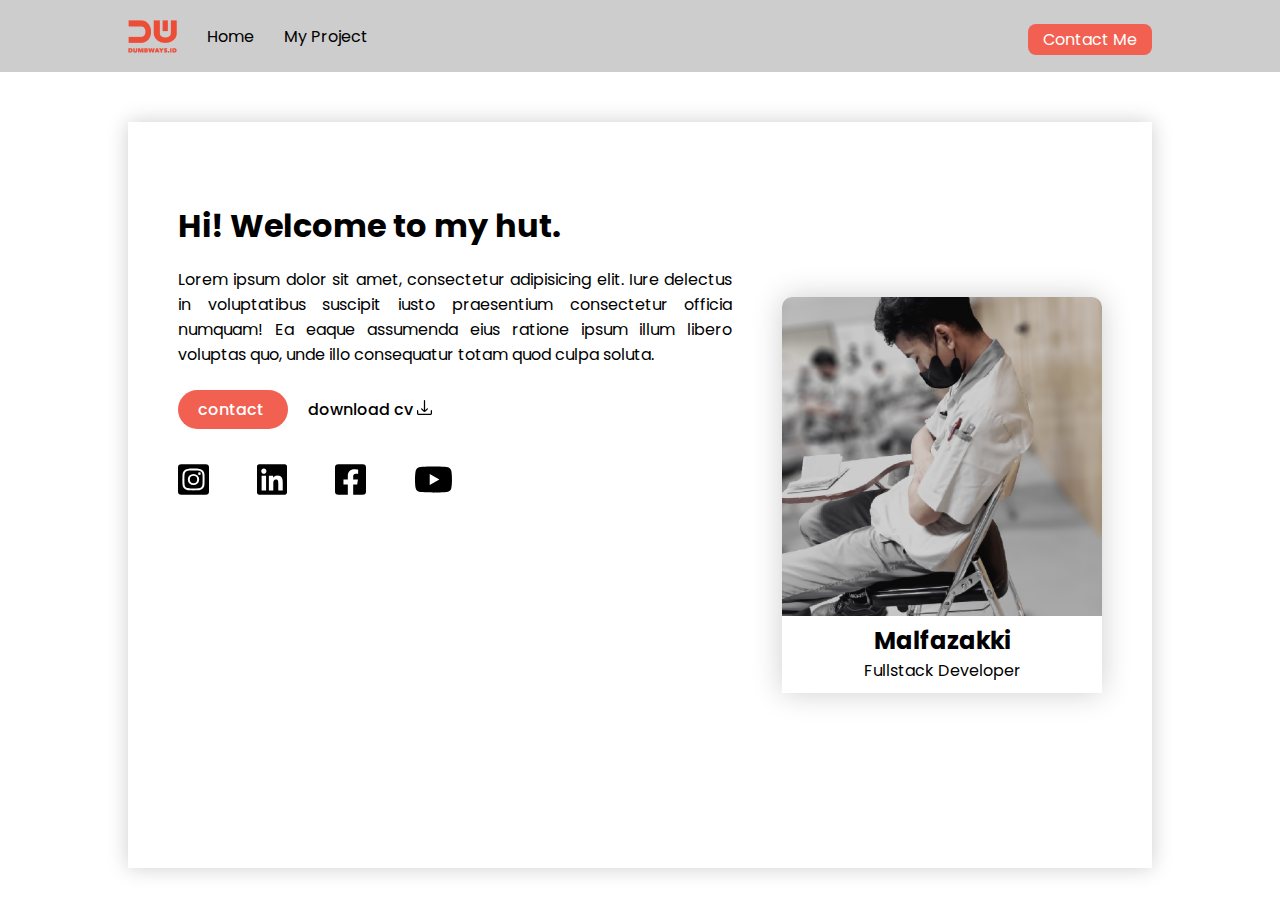
<file: index.html>
<!DOCTYPE html>
<html lang="en">

<head>
  <meta charset="UTF-8" />
  <meta http-equiv="X-UA-Compatible" content="IE=edge" />
  <meta name="viewport" content="width=device-width, initial-scale=1.0" />
  <title>Malfazakki-Profile</title>
  <link rel="stylesheet" href="css/style.css" />
  <link rel="stylesheet" href="css/nav.css" />
</head>

<body>
  <!-- navbar start -->
  <nav>
    <div class="nav-container">
      <div class="logo">
        <img src="assets/images/logo.png" alt="Logo Dumbways">
      </div>
      <ul class="nav-menu">
        <li class="nav-item"><a class="link nav-link" href="index.html">Home</a></li>
        <li class="nav-item"><a class="link nav-link" href="my-project.html">My Project</a></li>
        <li class="nav-item"><a class="nav-link contact-me" href="contact.html">Contact Me</a></li>
      </ul>
      <div class="hamburger">
        <span class="bar"></span>
        <span class="bar"></span>
        <span class="bar"></span>
      </div>
    </div>
  </nav>
  <!-- navbar end -->

  <!-- main start -->
  <main>
    <div class="container">
      <div class="deskripsi">
        <h1>Hi! Welcome to my hut.</h1>
        <p>
          Lorem ipsum dolor sit amet, consectetur adipisicing elit. Iure
          delectus in voluptatibus suscipit iusto praesentium consectetur
          officia numquam! Ea eaque assumenda eius ratione ipsum illum libero
          voluptas quo, unde illo consequatur totam quod culpa soluta.
        </p>
        <div class="deskripsi-link">
          <a class="contact" href="contact.html">
            contact
          </a>
          <a class="download" href="https://malfazakki.github.io/cv/">download cv
            <img src="assets/icon/download.svg" alt="download-icon" /></a>
        </div>
        <div class="akun">
          <a href="#"><img src="assets/icon/square-instagram.svg" alt="instagram-icon" /></a>
          <a href="#"><img src="assets/icon/linkedin.svg" alt="linkedin-icon" /></a>
          <a href="#"><img src="assets/icon/square-facebook.svg" alt="facebook-icon" /></a>
          <a href="#"><img src="assets/icon/youtube.svg" alt="youtube-icon" /></a>
        </div>
      </div>
      <div class="card-container">
        <div class="card">
          <img src="assets/images/me.png" alt="malfazakki" />
          <h2>Malfazakki</h2>
          <p>Fullstack Developer</p>
        </div>
      </div>
    </div>
  </main>
  <!-- main end -->

  <script src="js/nav.js"></script>
</body>

</html>
</file>
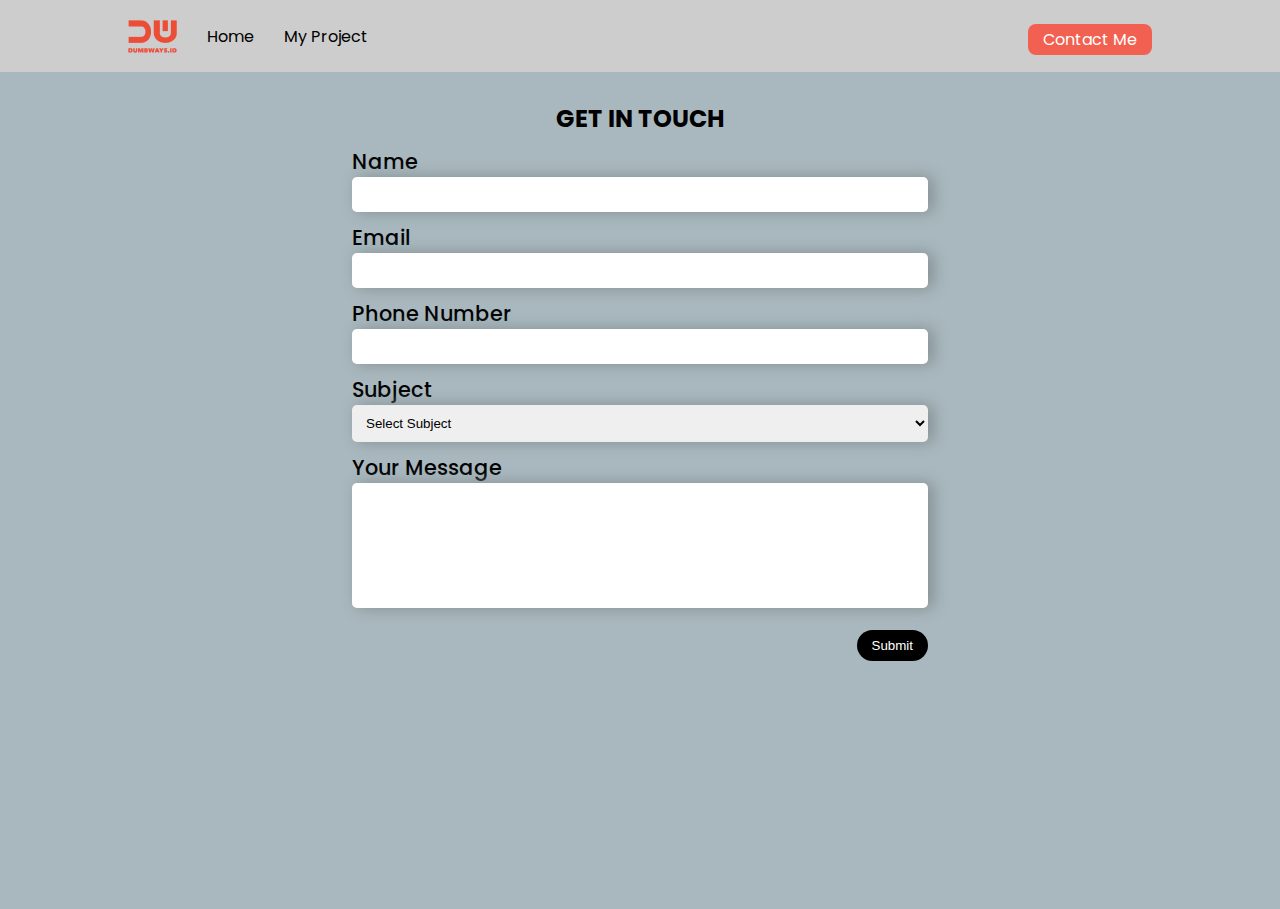
<file: contact.html>
<!DOCTYPE html>
<html lang="en">

<head>
  <meta charset="UTF-8" />
  <meta http-equiv="X-UA-Compatible" content="IE=edge" />
  <meta name="viewport" content="width=device-width, initial-scale=1.0" />
  <title>Contact Me</title>
  <link rel="stylesheet" href="css/contact.css" />
  <link rel="stylesheet" href="css/nav.css" />
</head>

<body>
  <!-- navbar start -->
  <nav>
    <div class="nav-container">
      <div class="logo">
        <img src="assets/images/logo.png" alt="Logo Dumbways">
      </div>
      <ul class="nav-menu">
        <li class="nav-item"><a class="link nav-link" href="index.html">Home</a></li>
        <li class="nav-item"><a class="link nav-link" href="my-project.html">My Project</a></li>
        <li class="nav-item"><a class="nav-link contact-me" href="contact.html">Contact Me</a></li>
      </ul>
      <div class="hamburger">
        <span class="bar"></span>
        <span class="bar"></span>
        <span class="bar"></span>
      </div>
    </div>
  </nav>
  <!-- navbar end -->

  <main>
    <div class="container">
      <h2>GET IN TOUCH</h2>
      <form action="">
        <div>
          <label for="name">Name</label>
          <input id="name" class="input name" type="text" />
        </div>
        <div>
          <label for="email">Email</label>
          <input id="email" class="input email" type="text" />
        </div>
        <div>
          <label for="phone-number">Phone Number</label>
          <input id="phone-number" class="input phone-number" type="text" />
        </div>
        <div>
          <label for="subject">Subject</label>
          <select name="subject" id="subject">
            <option hidden>Select Subject</option>
            <option>Frontend</option>
            <option>Backend</option>
            <option>Fullstack</option>
          </select>
        </div>
        <div>
          <label for="messages">Your Message</label>
          <textarea name="" id="messages" rows="7"></textarea>
        </div>
        <div class="button">
          <button type="button" onclick="submitData()">Submit</button>
        </div>
      </form>
    </div>
  </main>

  <script src="js/nav.js"></script>
  <script src="js/contact.js"></script>
</body>

</html>
</file>
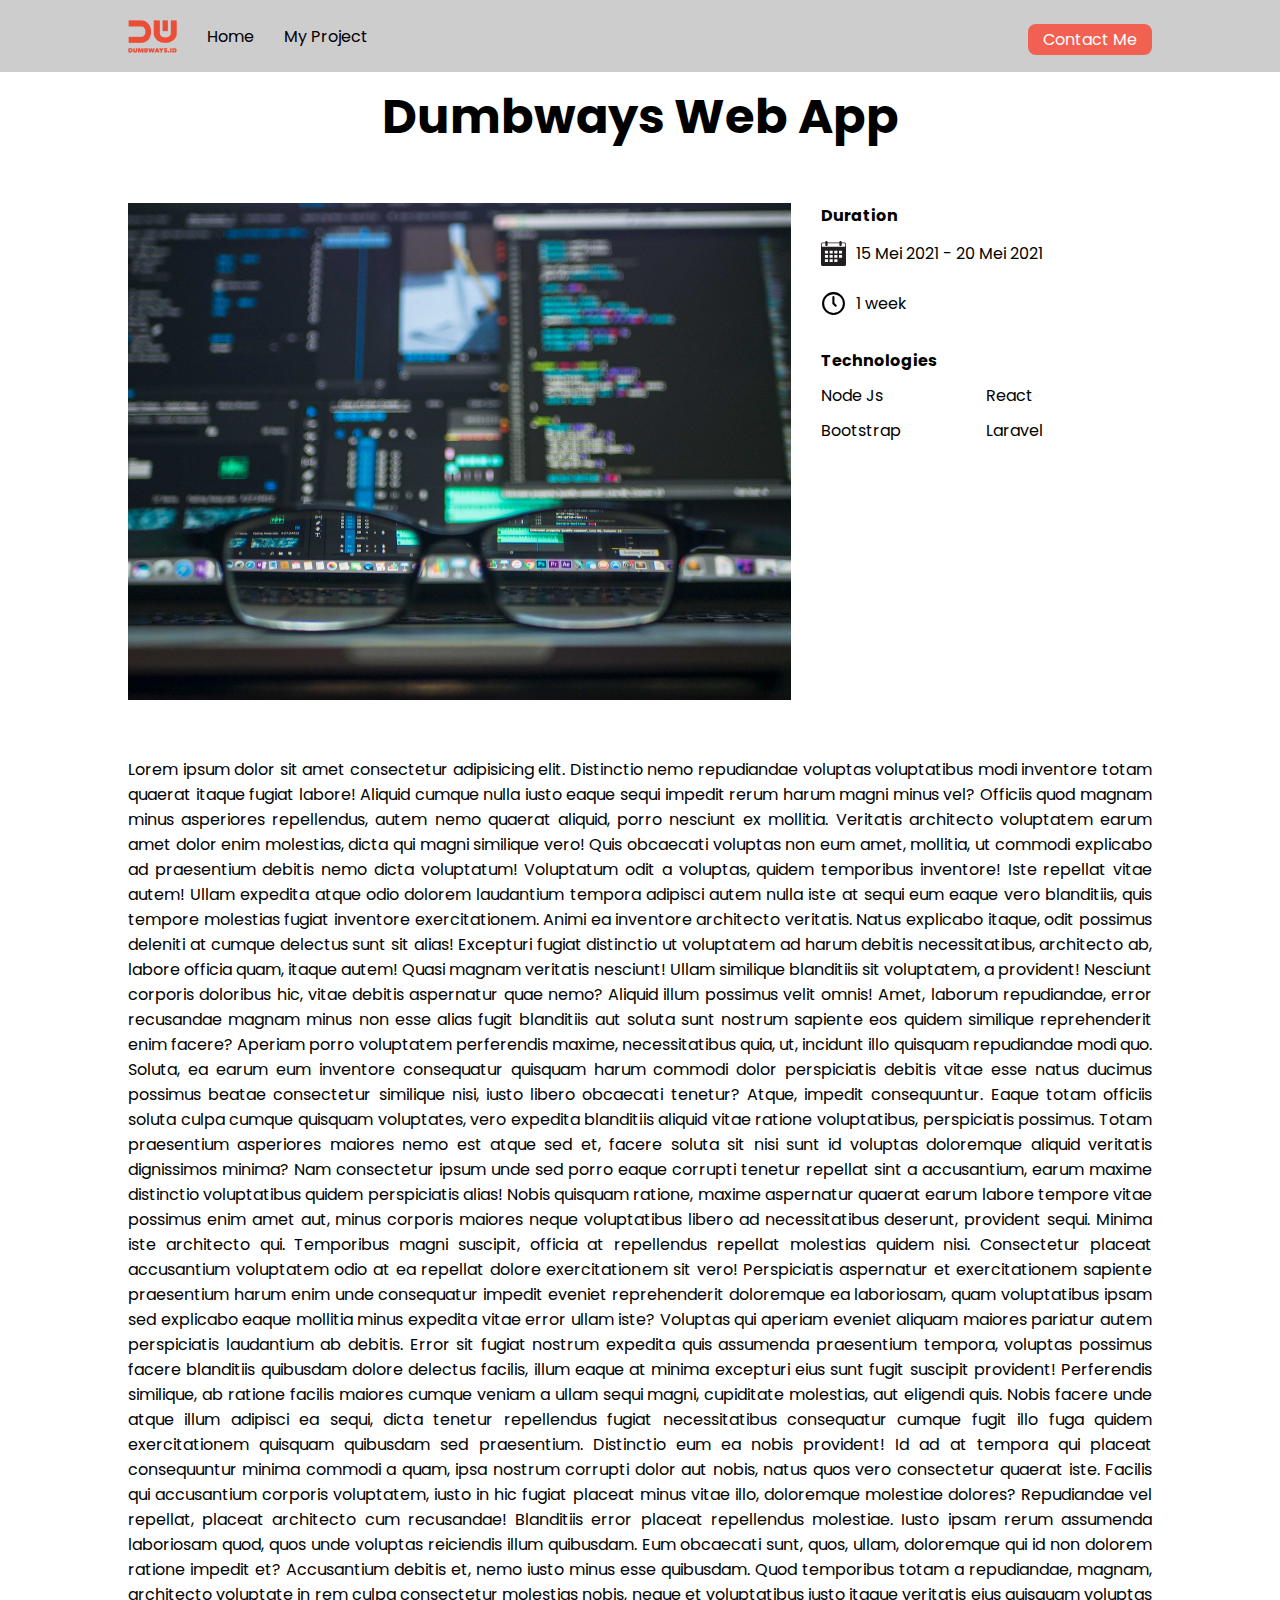
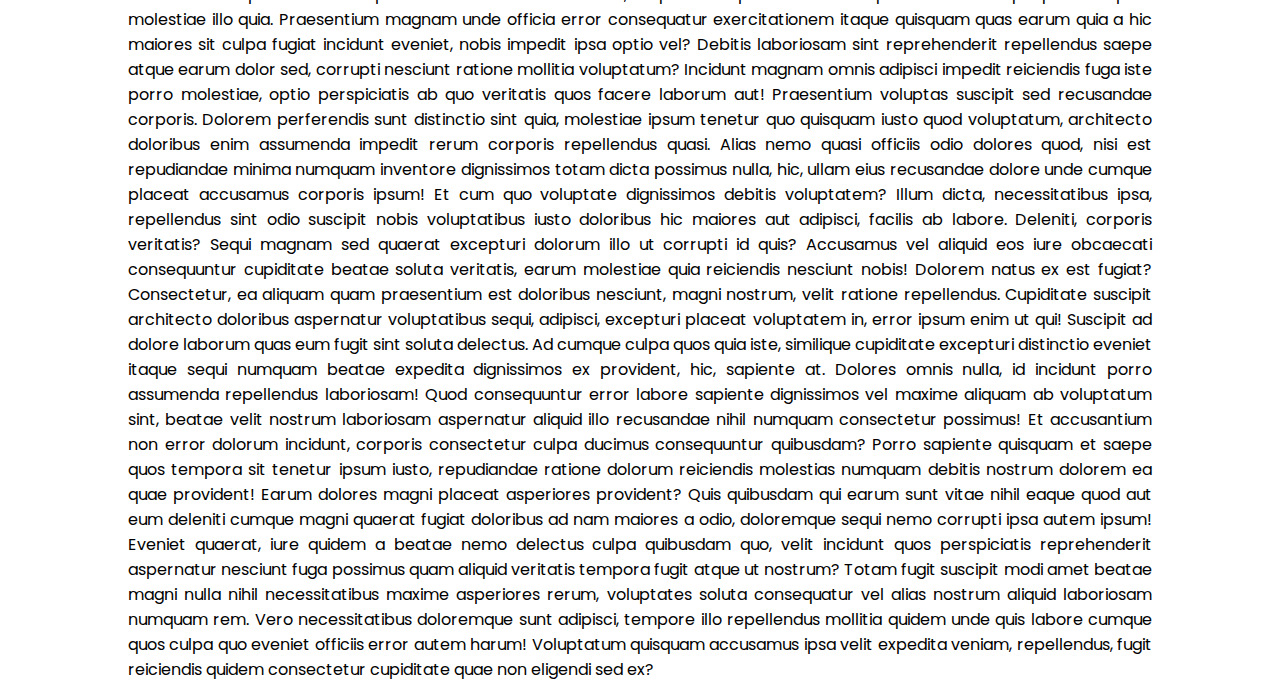
<file: project-detail.html>
<!DOCTYPE html>
<html lang="en">

<head>
  <meta charset="UTF-8" />
  <meta http-equiv="X-UA-Compatible" content="IE=edge" />
  <meta name="viewport" content="width=device-width, initial-scale=1.0" />
  <title>Detail Page</title>
  <link rel="stylesheet" href="css/nav.css" />
  <link rel="stylesheet" href="css/project-detail.css" />
  <link rel="stylesheet" href="https://cdnjs.cloudflare.com/ajax/libs/font-awesome/6.4.0/css/all.min.css"
    integrity="sha512-iecdLmaskl7CVkqkXNQ/ZH/XLlvWZOJyj7Yy7tcenmpD1ypASozpmT/E0iPtmFIB46ZmdtAc9eNBvH0H/ZpiBw=="
    crossorigin="anonymous" referrerpolicy="no-referrer" />
</head>

<body>
  <!-- navbar start -->
  <nav>
    <div class="nav-container">
      <div class="logo">
        <img src="assets/images/logo.png" alt="Logo Dumbways">
      </div>
      <ul class="nav-menu">
        <li class="nav-item"><a class="link nav-link" href="index.html">Home</a></li>
        <li class="nav-item"><a class="link nav-link" href="my-project.html">My Project</a></li>
        <li class="nav-item"><a class="nav-link contact-me" href="contact.html">Contact Me</a></li>
      </ul>
      <div class="hamburger">
        <span class="bar"></span>
        <span class="bar"></span>
        <span class="bar"></span>
      </div>
    </div>
  </nav>
  <!-- navbar end -->

  <!-- hero -->
  <header>
    <h1>Dumbways Web App</h1>
  </header>
  <section class="hero">
    <div class="images">
      <img src="assets/images/article1.jpg" alt="article1" />
    </div>
    <div class="deskripsi">
      <div class="deskripsi-atas">
        <p><strong>Duration</strong></p>
        <div class="center-align">
          <img src="assets/icon/calendar-svgrepo-com.svg" alt="calendar icon" />
          <p>15 Mei 2021 - 20 Mei 2021</p>
        </div>

        <div class="center-align">
          <img src="assets/icon/clock-svgrepo-com.svg" alt="clock-icon" />
          <p>1 week</p>
        </div>
      </div>
      <div class="deskripsi-bawah">
        <p><strong>Technologies</strong></p>
        <div class="techstack">
          <div>
            <i class="fa-brands fa-node-js fa-xl"></i>
            <label>Node Js</label>
          </div>
          <div>
            <i class="fa-brands fa-react fa-xl"></i>
            <label>React</label>
          </div>
          <div>
            <i class="fa-brands fa-bootstrap fa-xl"></i>
            <label>Bootstrap</label>
          </div>
          <div>
            <i class="fa-brands fa-laravel fa-xl"></i>
            <label>Laravel</label>
          </div>
        </div>
      </div>
  </section>
  <!-- hero end -->

  <!-- main -->
  <main>
    <p>Lorem ipsum dolor sit amet consectetur adipisicing elit. Distinctio nemo repudiandae voluptas voluptatibus modi
      inventore totam quaerat itaque fugiat labore! Aliquid cumque nulla iusto eaque sequi impedit rerum harum magni
      minus vel? Officiis quod magnam minus asperiores repellendus, autem nemo quaerat aliquid, porro nesciunt ex
      mollitia. Veritatis architecto voluptatem earum amet dolor enim molestias, dicta qui magni similique vero! Quis
      obcaecati voluptas non eum amet, mollitia, ut commodi explicabo ad praesentium debitis nemo dicta voluptatum!
      Voluptatum odit a voluptas, quidem temporibus inventore! Iste repellat vitae autem! Ullam expedita atque odio
      dolorem laudantium tempora adipisci autem nulla iste at sequi eum eaque vero blanditiis, quis tempore molestias
      fugiat inventore exercitationem. Animi ea inventore architecto veritatis. Natus explicabo itaque, odit possimus
      deleniti at cumque delectus sunt sit alias! Excepturi fugiat distinctio ut voluptatem ad harum debitis
      necessitatibus, architecto ab, labore officia quam, itaque autem! Quasi magnam veritatis nesciunt! Ullam similique
      blanditiis sit voluptatem, a provident! Nesciunt corporis doloribus hic, vitae debitis aspernatur quae nemo?
      Aliquid illum possimus velit omnis! Amet, laborum repudiandae, error recusandae magnam minus non esse alias fugit
      blanditiis aut soluta sunt nostrum sapiente eos quidem similique reprehenderit enim facere? Aperiam porro
      voluptatem perferendis maxime, necessitatibus quia, ut, incidunt illo quisquam repudiandae modi quo. Soluta, ea
      earum eum inventore consequatur quisquam harum commodi dolor perspiciatis debitis vitae esse natus ducimus
      possimus beatae consectetur similique nisi, iusto libero obcaecati tenetur? Atque, impedit consequuntur. Eaque
      totam officiis soluta culpa cumque quisquam voluptates, vero expedita blanditiis aliquid vitae ratione
      voluptatibus, perspiciatis possimus. Totam praesentium asperiores maiores nemo est atque sed et, facere soluta sit
      nisi sunt id voluptas doloremque aliquid veritatis dignissimos minima? Nam consectetur ipsum unde sed porro eaque
      corrupti tenetur repellat sint a accusantium, earum maxime distinctio voluptatibus quidem perspiciatis alias!
      Nobis quisquam ratione, maxime aspernatur quaerat earum labore tempore vitae possimus enim amet aut, minus
      corporis maiores neque voluptatibus libero ad necessitatibus deserunt, provident sequi. Minima iste architecto
      qui. Temporibus magni suscipit, officia at repellendus repellat molestias quidem nisi. Consectetur placeat
      accusantium voluptatem odio at ea repellat dolore exercitationem sit vero! Perspiciatis aspernatur et
      exercitationem sapiente praesentium harum enim unde consequatur impedit eveniet reprehenderit doloremque ea
      laboriosam, quam voluptatibus ipsam sed explicabo eaque mollitia minus expedita vitae error ullam iste? Voluptas
      qui aperiam eveniet aliquam maiores pariatur autem perspiciatis laudantium ab debitis. Error sit fugiat nostrum
      expedita quis assumenda praesentium tempora, voluptas possimus facere blanditiis quibusdam dolore delectus
      facilis, illum eaque at minima excepturi eius sunt fugit suscipit provident! Perferendis similique, ab ratione
      facilis maiores cumque veniam a ullam sequi magni, cupiditate molestias, aut eligendi quis. Nobis facere unde
      atque illum adipisci ea sequi, dicta tenetur repellendus fugiat necessitatibus consequatur cumque fugit illo fuga
      quidem exercitationem quisquam quibusdam sed praesentium. Distinctio eum ea nobis provident! Id ad at tempora qui
      placeat consequuntur minima commodi a quam, ipsa nostrum corrupti dolor aut nobis, natus quos vero consectetur
      quaerat iste. Facilis qui accusantium corporis voluptatem, iusto in hic fugiat placeat minus vitae illo,
      doloremque molestiae dolores? Repudiandae vel repellat, placeat architecto cum recusandae! Blanditiis error
      placeat repellendus molestiae. Iusto ipsam rerum assumenda laboriosam quod, quos unde voluptas reiciendis illum
      quibusdam. Eum obcaecati sunt, quos, ullam, doloremque qui id non dolorem ratione impedit et? Accusantium debitis
      et, nemo iusto minus esse quibusdam. Quod temporibus totam a repudiandae, magnam, architecto voluptate in rem
      culpa consectetur molestias nobis, neque et voluptatibus iusto itaque veritatis eius quisquam voluptas molestiae
      illo quia. Praesentium magnam unde officia error consequatur exercitationem itaque quisquam quas earum quia a hic
      maiores sit culpa fugiat incidunt eveniet, nobis impedit ipsa optio vel? Debitis laboriosam sint reprehenderit
      repellendus saepe atque earum dolor sed, corrupti nesciunt ratione mollitia voluptatum? Incidunt magnam omnis
      adipisci impedit reiciendis fuga iste porro molestiae, optio perspiciatis ab quo veritatis quos facere laborum
      aut! Praesentium voluptas suscipit sed recusandae corporis. Dolorem perferendis sunt distinctio sint quia,
      molestiae ipsum tenetur quo quisquam iusto quod voluptatum, architecto doloribus enim assumenda impedit rerum
      corporis repellendus quasi. Alias nemo quasi officiis odio dolores quod, nisi est repudiandae minima numquam
      inventore dignissimos totam dicta possimus nulla, hic, ullam eius recusandae dolore unde cumque placeat accusamus
      corporis ipsum! Et cum quo voluptate dignissimos debitis voluptatem? Illum dicta, necessitatibus ipsa, repellendus
      sint odio suscipit nobis voluptatibus iusto doloribus hic maiores aut adipisci, facilis ab labore. Deleniti,
      corporis veritatis? Sequi magnam sed quaerat excepturi dolorum illo ut corrupti id quis? Accusamus vel aliquid eos
      iure obcaecati consequuntur cupiditate beatae soluta veritatis, earum molestiae quia reiciendis nesciunt nobis!
      Dolorem natus ex est fugiat? Consectetur, ea aliquam quam praesentium est doloribus nesciunt, magni nostrum, velit
      ratione repellendus. Cupiditate suscipit architecto doloribus aspernatur voluptatibus sequi, adipisci, excepturi
      placeat voluptatem in, error ipsum enim ut qui! Suscipit ad dolore laborum quas eum fugit sint soluta delectus. Ad
      cumque culpa quos quia iste, similique cupiditate excepturi distinctio eveniet itaque sequi numquam beatae
      expedita dignissimos ex provident, hic, sapiente at. Dolores omnis nulla, id incidunt porro assumenda repellendus
      laboriosam! Quod consequuntur error labore sapiente dignissimos vel maxime aliquam ab voluptatum sint, beatae
      velit nostrum laboriosam aspernatur aliquid illo recusandae nihil numquam consectetur possimus! Et accusantium non
      error dolorum incidunt, corporis consectetur culpa ducimus consequuntur quibusdam? Porro sapiente quisquam et
      saepe quos tempora sit tenetur ipsum iusto, repudiandae ratione dolorum reiciendis molestias numquam debitis
      nostrum dolorem ea quae provident! Earum dolores magni placeat asperiores provident? Quis quibusdam qui earum sunt
      vitae nihil eaque quod aut eum deleniti cumque magni quaerat fugiat doloribus ad nam maiores a odio, doloremque
      sequi nemo corrupti ipsa autem ipsum! Eveniet quaerat, iure quidem a beatae nemo delectus culpa quibusdam quo,
      velit incidunt quos perspiciatis reprehenderit aspernatur nesciunt fuga possimus quam aliquid veritatis tempora
      fugit atque ut nostrum? Totam fugit suscipit modi amet beatae magni nulla nihil necessitatibus maxime asperiores
      rerum, voluptates soluta consequatur vel alias nostrum aliquid laboriosam numquam rem. Vero necessitatibus
      doloremque sunt adipisci, tempore illo repellendus mollitia quidem unde quis labore cumque quos culpa quo eveniet
      officiis error autem harum! Voluptatum quisquam accusamus ipsa velit expedita veniam, repellendus, fugit
      reiciendis quidem consectetur cupiditate quae non eligendi sed ex?</p>
  </main>
  <!-- main end -->

  <script src="js/nav.js"></script>
</body>

</html>
</file>
<file: css/style.css>
@import url("https://fonts.googleapis.com/css2?family=Poppins:wght@300;400;500;700&display=swap");

* {
  margin: 0;
  padding: 0;
}

body {
  font-family: "Poppins", sans-serif;
  margin-top: 9vh;
}

main {
  display: flex;
  justify-content: center;
  align-items: center;
  width: 80%;
  height: 92vh;
  margin: 0 auto;
}

.container {
  width: 100%;
  height: 90%;
  display: flex;
  box-shadow: 0 0 20px #cecece;
}

.deskripsi {
  flex: 60%;
  padding: 80px 50px;
}

.deskripsi h1 {
  font-size: 2rem;
  font-weight: 700;
}

.deskripsi p {
  font-size: 1rem;
  text-align: justify;
  margin-top: 17px;
  font-weight: 400;
}

.deskripsi-link {
  margin-top: 30px;
}

.download,
.contact {
  text-decoration: none;
  color: black;
  font-weight: 500;
}

.deskripsi-link img {
  height: 15px;
}

.contact {
  padding: 8px 20px;
  background-color: rgb(241, 96, 80);
  border-radius: 30px;
  color: white;
  margin-right: 20px;
}

.contact:hover {
  color: white;
  box-shadow: inset 0 0 25px #f8a100;
}

.akun {
  margin-top: 40px;
  width: 100%;
  height: 35px;
  display: flex;
  gap: 3rem;
}

.akun img {
  height: 100%;
}

.card-container {
  display: flex;
  flex-wrap: wrap;
  flex: 40%;
  justify-content: center;
  align-items: center;
}

.card {
  box-shadow: 0 0 30px #cecece;
  height: auto;
  width: 90%;
  margin-right: 50px;
  text-align: center;
  padding-bottom: 10px;
  border-radius: 10px 10px 0 0;
  overflow: hidden;
}

.card img {
  width: 100%;
}

@media (max-width: 768px) {
  main {
    height: auto;
    padding-bottom: 10vh;
    padding-top: 10vh;
  }

  .container {
    height: auto;
    display: flex;
    flex-direction: column;
  }

  .akun {
    margin-top: 40px;
    width: 100%;
    height: 35px;
    display: flex;
    gap: 1rem;
    display: flex;
    justify-content: center;
  }

  .akun img {
    height: 100%;
  }

  .card-container {
    padding: 0 5vh 7vh;
    width: 80%;
    margin: 0 auto;
  }

  .deskripsi {
    padding-bottom: 50px;
  }

  .deskripsi-link {
    margin-top: 30px;
    display: flex;
    flex-direction: column;
    gap: 10px;
  }

  .download{
    text-decoration: none;
    color: black;
    font-weight: 500;
  }

  .deskripsi-link img {
    height: 15px;
  }

  .contact {
    padding: 8px 20px;
    background-color: rgb(241, 96, 80);
    border-radius: 30px;
    color: white;
    font-weight: 600;
    margin: 0 auto;
  }

  .download {
    margin: 0 auto;
  }

  .card {
    margin: 0 auto;
    display: flex;
    flex-direction: column;
    padding-bottom: 20px;
  }

  .card h2 {
    margin-top: 10px;
  }
}

@media (min-height: 1080px) {
  .container {
    height: auto;
    display: flex;
    flex-direction: column;
    padding-bottom: 30px;
  }

  .deskripsi {
    padding: 50px;
    text-align: center;
  }

  .akun {
    justify-content: center;
  }

  .card-container {
    width: 50%;
    margin: 0 auto;
  }

  .card {
    margin: 0 auto;
  }
}
</file>
<file: css/nav.css>
* {
  list-style-type: none;
  color: black;
  text-decoration: none;
}

nav {
  background-color: #cdcdcd;
  width: 100%;
  height: 8vh;
  display: flex;
  position: fixed;
  top: 0;
}

.nav-container {
  display: flex;
  align-items: center;
  height: 100%;
  width: 80%;
  margin: 0 auto;
}

.nav-menu {
  width: 100%;
  display: flex;
  gap: 30px;
  margin-left: 30px;
}

.link:hover {
  color: rgb(241, 96, 80);
  transition: 0.3s ease-out;
}

.logo {
  display: flex;
  align-items: center;
}

.contact-me {
  padding: 3px 15px;
  background-color: rgb(241, 96, 80);
  border-radius: 8px;
  color: white;
  box-sizing: border-box;
  transition: 0.3s ease-out;
  position: fixed;
  right: 10vw;
}

.contact-me:hover {
  box-shadow: inset 0 0 25px #f8a100;
  box-sizing: border-box;
  transition: 0.3s ease-out;
}

.active,
.kiri a:hover {
  color: rgb(211, 82, 68);
}

.hamburger {
  display: none;
  cursor: pointer;
}

.bar {
  display: block;
  width: 25px;
  height: 3px;
  margin: 5px auto;
  -webkit-transition: all 0.3s ease;
  transition: all 0.3s ease;
  background-color: black;
}

@media (max-width: 768px) or (min-height: 1080px) {
  .nav-container {
    display: flex;
    justify-content: space-between;
    align-items: center;
  }

  .hamburger {
    display: block;
  }

  .hamburger.active .bar:nth-child(2) {
    opacity: 0;
  }

  .hamburger.active .bar:nth-child(1) {
    transform: translateY(8px) rotate(45deg);
  }

  .hamburger.active .bar:nth-child(3) {
    transform: translateY(-8px) rotate(-45deg);
  }

  .nav-menu {
    position: fixed;
    left: -120%;
    top: 8vh;
    gap: 0;
    flex-direction: column;
    background-color: white;
    width: 100%;
    text-align: center;
    transition: 0.3s;
    box-shadow: -11px 14px 26px -12px rgba(122, 122, 122, 1);
    padding: 10px 0;
  }

  .nav-item {
    margin: 0 auto;
    padding: 10px;
  }

  .nav-menu.active {
    left: 0;
    margin: 0;
  }

  .contact-me {
    padding: 3px 15px;
    background-color: rgb(241, 96, 80);
    border-radius: 8px;
    color: white;
    box-sizing: border-box;
    transition: 0.3s ease-out;
    position: static;
  }
}
</file>
<file: css/contact.css>
@import url("https://fonts.googleapis.com/css2?family=Poppins:wght@300;400;500;700&display=swap");

* {
  margin: 0;
  padding: 0;
}

body {
  font-family: "Poppins", sans-serif;
  text-decoration: none;
  background-color: rgb(168, 184, 190);
  margin-top: 9vh;
}

main {
  height: 92vh;
  width: 100%;
  display: flex;
  justify-content: center;
  align-items: center;
}

.container {
  width: 45%;
  height: 100%;
  box-sizing: border-box;
}

.container h2 {
  text-align: center;
  margin: 20px auto 10px;
}

form div {
  margin: 10px 0;
}

label {
  font-weight: 500;
  font-size: 1.3rem;
}

input,
select,
textarea {
  width: 100%;
  resize: none;
  border: none;
  box-shadow: 5px 0 15px rgb(132, 142, 146);
  border-radius: 5px;
  padding: 10px;
  box-sizing: border-box;
}

.button {
  display: flex;
  justify-content: flex-end;
  margin-top: 15px;
}

button {
  background-color: black;
  color: white;
  border: none;
  padding: 8px 15px;
  border-radius: 20px;
}

@media (max-width: 768px) {
  .container {
    width: 90%;
  }
}

@media (min-height: 1024px) or (max-width: 1024px) {
  .container {
    font-size: 2rem;
    width: 80%;
  }


}
</file>
<file: css/project-detail.css>
@import url("https://fonts.googleapis.com/css2?family=Poppins:wght@300;400;500;700&display=swap");

* {
  margin: 0;
  padding: 0;
}

body {
  font-family: "Poppins", sans-serif;
  margin-top: 9vh;
}

header {
  margin: 80px auto 0;
  text-align: center;
  font-size: 24px;
}

.hero {
  width: 80%;
  margin: 50px auto;
  display: flex;
  flex-direction: column;
  gap: 30px;
}

.images {
}

.images img {
  width: 100%;
  object-fit: cover;
}

.deskripsi {
  flex: 30%;
}

.deskripsi-atas {
  margin-bottom: 20px;
}

.center-align img {
  height: 25px;
  margin-right: 10px;
}

.techstack {
  display: flex;
  flex-wrap: wrap;
  row-gap: 10px;
  margin-top: 10px;
}

.techstack div {
  width: 50%;
}

.center-align {
  display: flex;
  align-items: center;
  height: 50px;
}

main {
  width: 80%;
  margin-right: 20%;
  margin-left: 10%;
}

main p {
  text-align: justify;
  margin: 0 auto;
}

@media (min-width: 768px) {
  .hero {
    display: grid;
    grid-template-columns: 2fr 1fr;
  }
}
</file>
